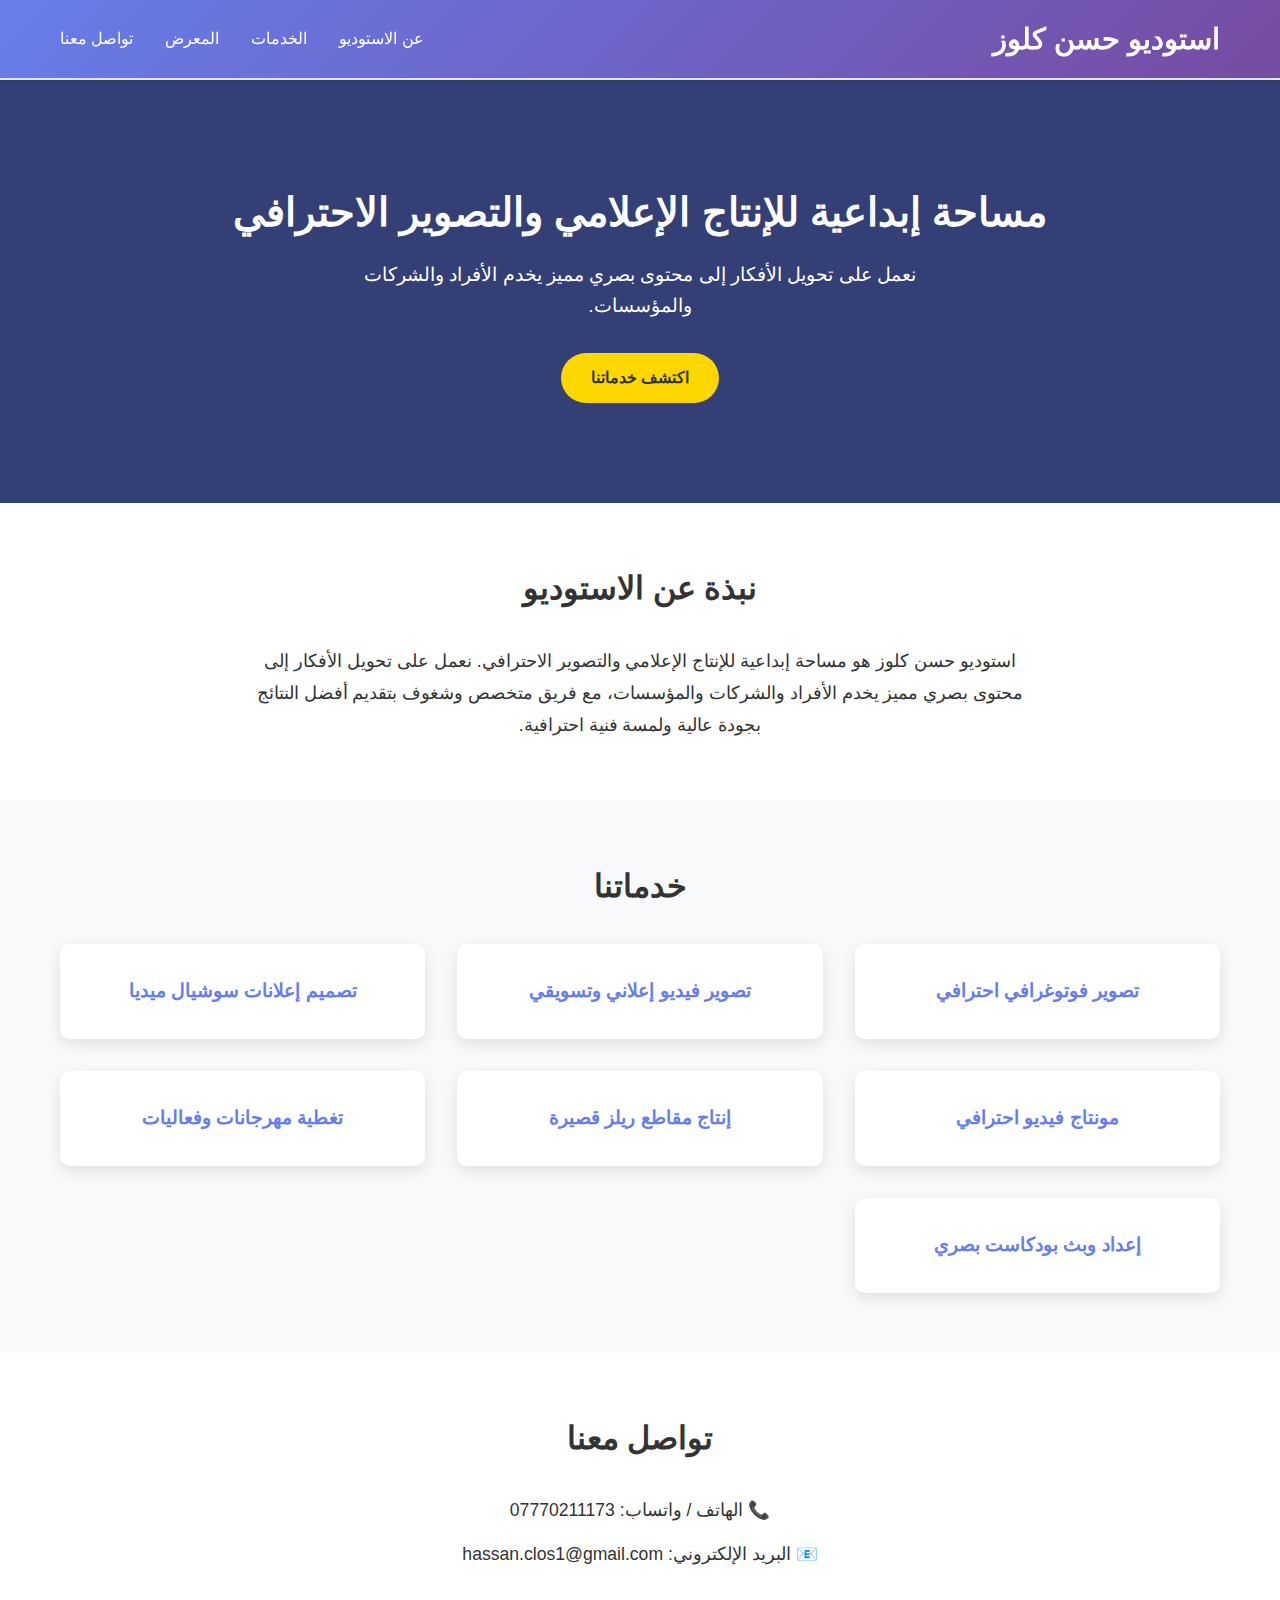
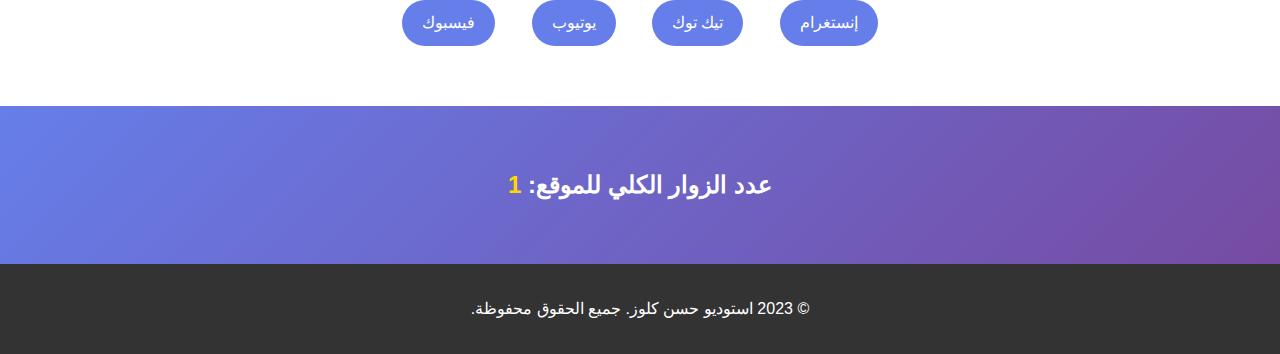
<file: index.html>
<!DOCTYPE html>
<html lang="ar" dir="rtl">
<head>
    <meta charset="UTF-8">
    <meta name="viewport" content="width=device-width, initial-scale=1.0">
    <title>استوديو حسن كلوز</title>
    <link rel="stylesheet" href="style.css">
</head>
<body>
    <header>
        <div class="container">
            <h1>استوديو حسن كلوز</h1>
            <nav>
                <ul>
                    <li><a href="#about">عن الاستوديو</a></li>
                    <li><a href="services.html">الخدمات</a></li>
                    <li><a href="gallery.html">المعرض</a></li>
                    <li><a href="contact.html">تواصل معنا</a></li>
                </ul>
            </nav>
        </div>
    </header>

    <main>
        <section id="hero" class="hero">
            <div class="container">
                <h2>مساحة إبداعية للإنتاج الإعلامي والتصوير الاحترافي</h2>
                <p>نعمل على تحويل الأفكار إلى محتوى بصري مميز يخدم الأفراد والشركات والمؤسسات.</p>
                <a href="services.html" class="btn">اكتشف خدماتنا</a>
            </div>
        </section>

        <section id="about" class="about">
            <div class="container">
                <h2>نبذة عن الاستوديو</h2>
                <p>استوديو حسن كلوز هو مساحة إبداعية للإنتاج الإعلامي والتصوير الاحترافي. نعمل على تحويل الأفكار إلى محتوى بصري مميز يخدم الأفراد والشركات والمؤسسات، مع فريق متخصص وشغوف بتقديم أفضل النتائج بجودة عالية ولمسة فنية احترافية.</p>
            </div>
        </section>

        <section id="services" class="services">
            <div class="container">
                <h2>خدماتنا</h2>
                <div class="service-grid">
                    <div class="service-item">
                        <h3>تصوير فوتوغرافي احترافي</h3>
                    </div>
                    <div class="service-item">
                        <h3>تصوير فيديو إعلاني وتسويقي</h3>
                    </div>
                    <div class="service-item">
                        <h3>تصميم إعلانات سوشيال ميديا</h3>
                    </div>
                    <div class="service-item">
                        <h3>مونتاج فيديو احترافي</h3>
                    </div>
                    <div class="service-item">
                        <h3>إنتاج مقاطع ريلز قصيرة</h3>
                    </div>
                    <div class="service-item">
                        <h3>تغطية مهرجانات وفعاليات</h3>
                    </div>
                    <div class="service-item">
                        <h3>إعداد وبث بودكاست بصري</h3>
                    </div>
                </div>
            </div>
        </section>

        <section id="contact" class="contact">
            <div class="container">
                <h2>تواصل معنا</h2>
                <p>📞 الهاتف / واتساب: 07770211173</p>
                <p>📧 البريد الإلكتروني: hassan.clos1@gmail.com</p>
                <div class="social-links">
                    <a href="https://instagram.com/hassan.clos" target="_blank">إنستغرام</a>
                    <a href="https://tiktok.com/@hassan.clos" target="_blank">تيك توك</a>
                    <a href="https://youtube.com/@hassan.clos1" target="_blank">يوتيوب</a>
                    <a href="https://facebook.com/استوديو-حسن-كلوز" target="_blank">فيسبوك</a>
                </div>
            </div>
        </section>

        <section id="visitor-counter" class="visitor-counter">
            <div class="container">
                <h2>عدد الزوار الكلي للموقع: <span id="visitorCount">0</span></h2>
            </div>
        </section>

    </main>

    <footer>
        <div class="container">
            <p>&copy; 2023 استوديو حسن كلوز. جميع الحقوق محفوظة.</p>
        </div>
    </footer>

    <script src="script.js"></script>
</body>
</html>
</file>
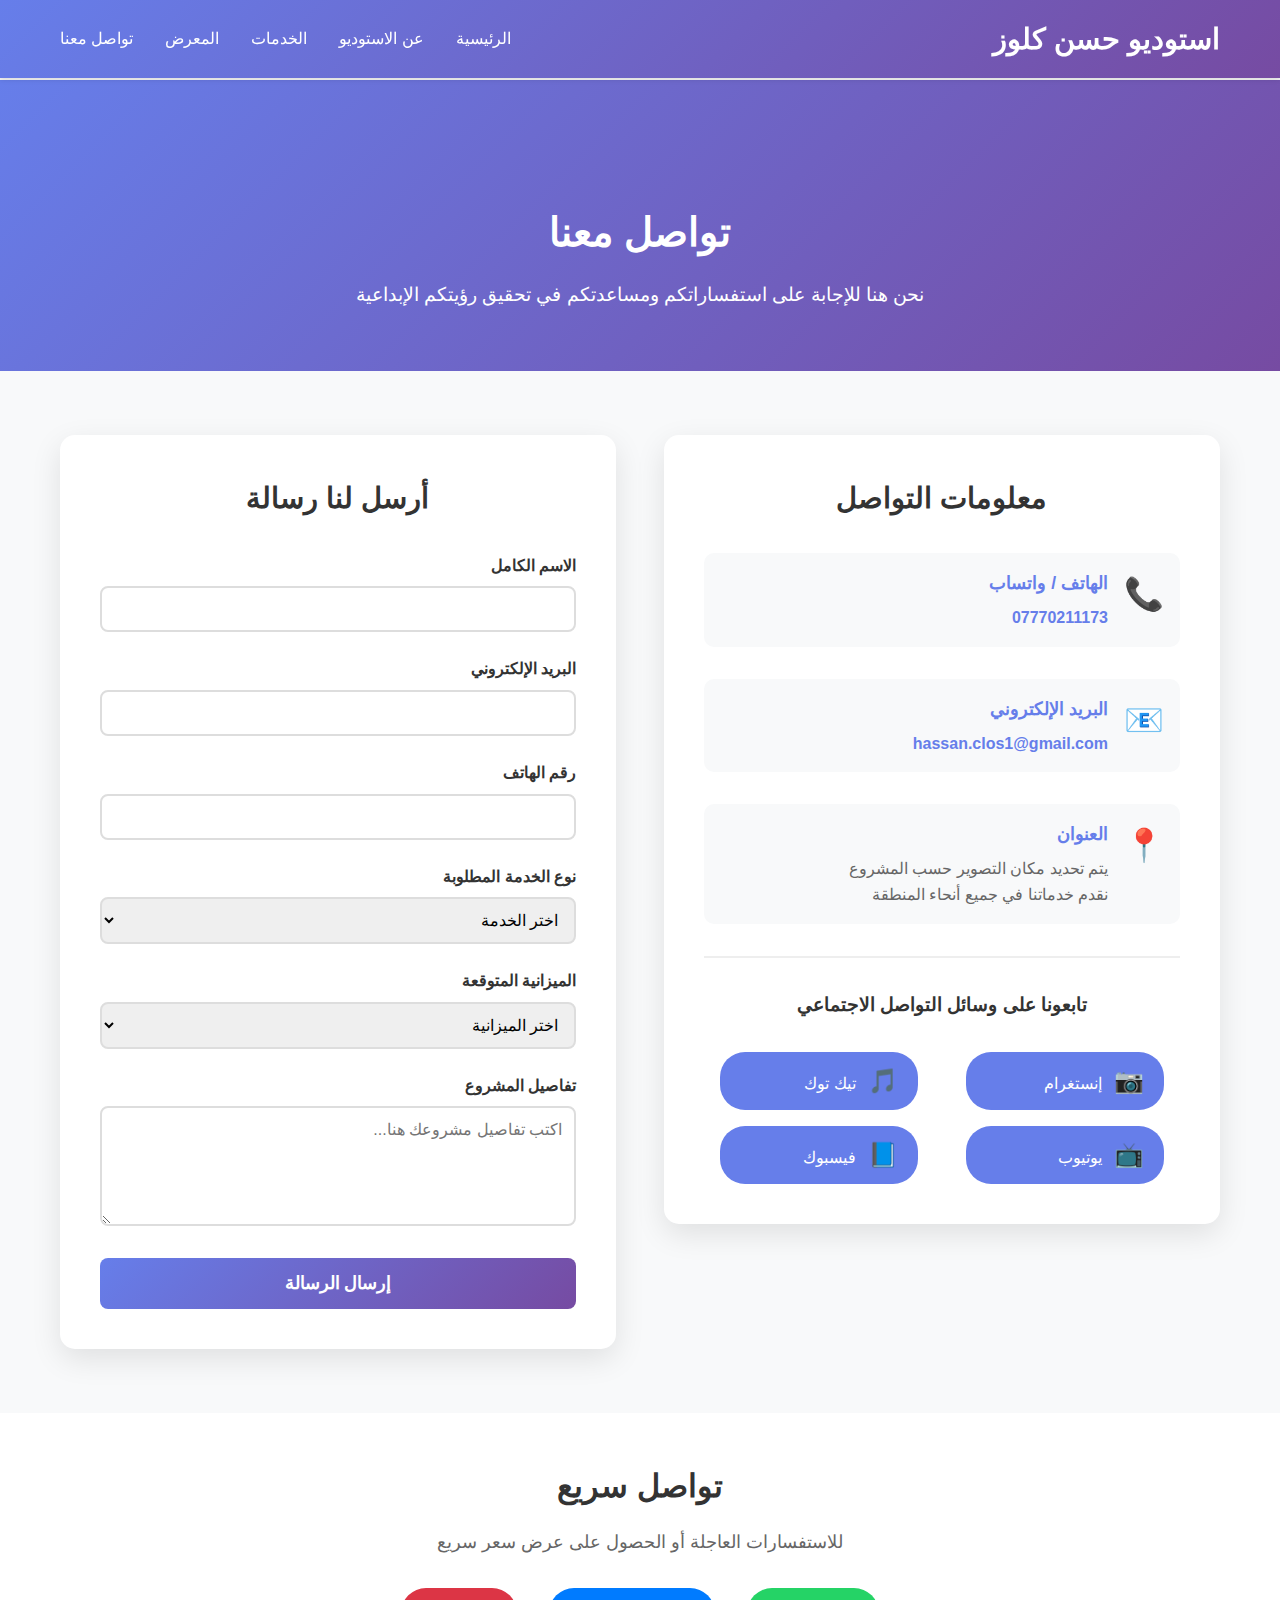
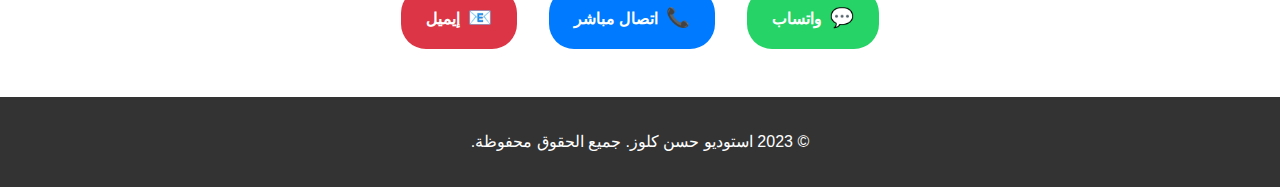
<file: contact.html>
<!DOCTYPE html>
<html lang="ar" dir="rtl">
<head>
    <meta charset="UTF-8">
    <meta name="viewport" content="width=device-width, initial-scale=1.0">
    <title>تواصل معنا - استوديو حسن كلوز</title>
    <link rel="stylesheet" href="style.css">
    <link rel="stylesheet" href="contact.css">
</head>
<body>
    <header>
        <div class="container">
            <h1><a href="index.html" style="color: white; text-decoration: none;">استوديو حسن كلوز</a></h1>
            <nav>
                <ul>
                    <li><a href="index.html">الرئيسية</a></li>
                    <li><a href="index.html#about">عن الاستوديو</a></li>
                    <li><a href="services.html">الخدمات</a></li>
                    <li><a href="gallery.html">المعرض</a></li>
                    <li><a href="contact.html">تواصل معنا</a></li>
                </ul>
            </nav>
        </div>
    </header>

    <main>
        <section class="contact-hero">
            <div class="container">
                <h1>تواصل معنا</h1>
                <p>نحن هنا للإجابة على استفساراتكم ومساعدتكم في تحقيق رؤيتكم الإبداعية</p>
            </div>
        </section>

        <section class="contact-content">
            <div class="container">
                <div class="contact-grid">
                    <!-- معلومات التواصل -->
                    <div class="contact-info">
                        <h2>معلومات التواصل</h2>
                        
                        <div class="contact-item">
                            <div class="contact-icon">📞</div>
                            <div class="contact-details">
                                <h3>الهاتف / واتساب</h3>
                                <p><a href="tel:07770211173">07770211173</a></p>
                            </div>
                        </div>

                        <div class="contact-item">
                            <div class="contact-icon">📧</div>
                            <div class="contact-details">
                                <h3>البريد الإلكتروني</h3>
                                <p><a href="mailto:hassan.clos1@gmail.com">hassan.clos1@gmail.com</a></p>
                            </div>
                        </div>

                        <div class="contact-item">
                            <div class="contact-icon">📍</div>
                            <div class="contact-details">
                                <h3>العنوان</h3>
                                <p>يتم تحديد مكان التصوير حسب المشروع<br>
                                نقدم خدماتنا في جميع أنحاء المنطقة</p>
                            </div>
                        </div>

                        <div class="social-media">
                            <h3>تابعونا على وسائل التواصل الاجتماعي</h3>
                            <div class="social-links">
                                <a href="https://instagram.com/hassan.clos" target="_blank" class="social-link instagram">
                                    <span class="social-icon">📷</span>
                                    <span>إنستغرام</span>
                                </a>
                                <a href="https://tiktok.com/@hassan.clos" target="_blank" class="social-link tiktok">
                                    <span class="social-icon">🎵</span>
                                    <span>تيك توك</span>
                                </a>
                                <a href="https://youtube.com/@hassan.clos1" target="_blank" class="social-link youtube">
                                    <span class="social-icon">📺</span>
                                    <span>يوتيوب</span>
                                </a>
                                <a href="https://facebook.com/استوديو-حسن-كلوز" target="_blank" class="social-link facebook">
                                    <span class="social-icon">📘</span>
                                    <span>فيسبوك</span>
                                </a>
                            </div>
                        </div>
                    </div>

                    <!-- نموذج التواصل -->
                    <div class="contact-form-container">
                        <h2>أرسل لنا رسالة</h2>
                        <form class="contact-form" onsubmit="submitForm(event)">
                            <div class="form-group">
                                <label for="name">الاسم الكامل</label>
                                <input type="text" id="name" name="name" required>
                            </div>

                            <div class="form-group">
                                <label for="email">البريد الإلكتروني</label>
                                <input type="email" id="email" name="email" required>
                            </div>

                            <div class="form-group">
                                <label for="phone">رقم الهاتف</label>
                                <input type="tel" id="phone" name="phone">
                            </div>

                            <div class="form-group">
                                <label for="service">نوع الخدمة المطلوبة</label>
                                <select id="service" name="service" required>
                                    <option value="">اختر الخدمة</option>
                                    <option value="photography">تصوير فوتوغرافي احترافي</option>
                                    <option value="video">تصوير فيديو إعلاني وتسويقي</option>
                                    <option value="social-media">تصميم إعلانات سوشيال ميديا</option>
                                    <option value="editing">مونتاج فيديو احترافي</option>
                                    <option value="reels">إنتاج مقاطع ريلز قصيرة</option>
                                    <option value="events">تغطية مهرجانات وفعاليات</option>
                                    <option value="podcast">إعداد وبث بودكاست بصري</option>
                                    <option value="other">خدمة أخرى</option>
                                </select>
                            </div>

                            <div class="form-group">
                                <label for="budget">الميزانية المتوقعة</label>
                                <select id="budget" name="budget">
                                    <option value="">اختر الميزانية</option>
                                    <option value="under-500">أقل من 500 دولار</option>
                                    <option value="500-1000">500 - 1000 دولار</option>
                                    <option value="1000-2000">1000 - 2000 دولار</option>
                                    <option value="2000-5000">2000 - 5000 دولار</option>
                                    <option value="over-5000">أكثر من 5000 دولار</option>
                                </select>
                            </div>

                            <div class="form-group">
                                <label for="message">تفاصيل المشروع</label>
                                <textarea id="message" name="message" rows="5" placeholder="اكتب تفاصيل مشروعك هنا..." required></textarea>
                            </div>

                            <button type="submit" class="submit-btn">إرسال الرسالة</button>
                        </form>
                    </div>
                </div>
            </div>
        </section>

        <section class="quick-contact">
            <div class="container">
                <h2>تواصل سريع</h2>
                <p>للاستفسارات العاجلة أو الحصول على عرض سعر سريع</p>
                <div class="quick-buttons">
                    <a href="https://wa.me/07770211173" target="_blank" class="quick-btn whatsapp">
                        <span class="btn-icon">💬</span>
                        <span>واتساب</span>
                    </a>
                    <a href="tel:07770211173" class="quick-btn phone">
                        <span class="btn-icon">📞</span>
                        <span>اتصال مباشر</span>
                    </a>
                    <a href="mailto:hassan.clos1@gmail.com" class="quick-btn email">
                        <span class="btn-icon">📧</span>
                        <span>إيميل</span>
                    </a>
                </div>
            </div>
        </section>
    </main>

    <footer>
        <div class="container">
            <p>&copy; 2023 استوديو حسن كلوز. جميع الحقوق محفوظة.</p>
        </div>
    </footer>

    <script src="script.js"></script>
    <script src="contact.js"></script>
</body>
</html>
</file>
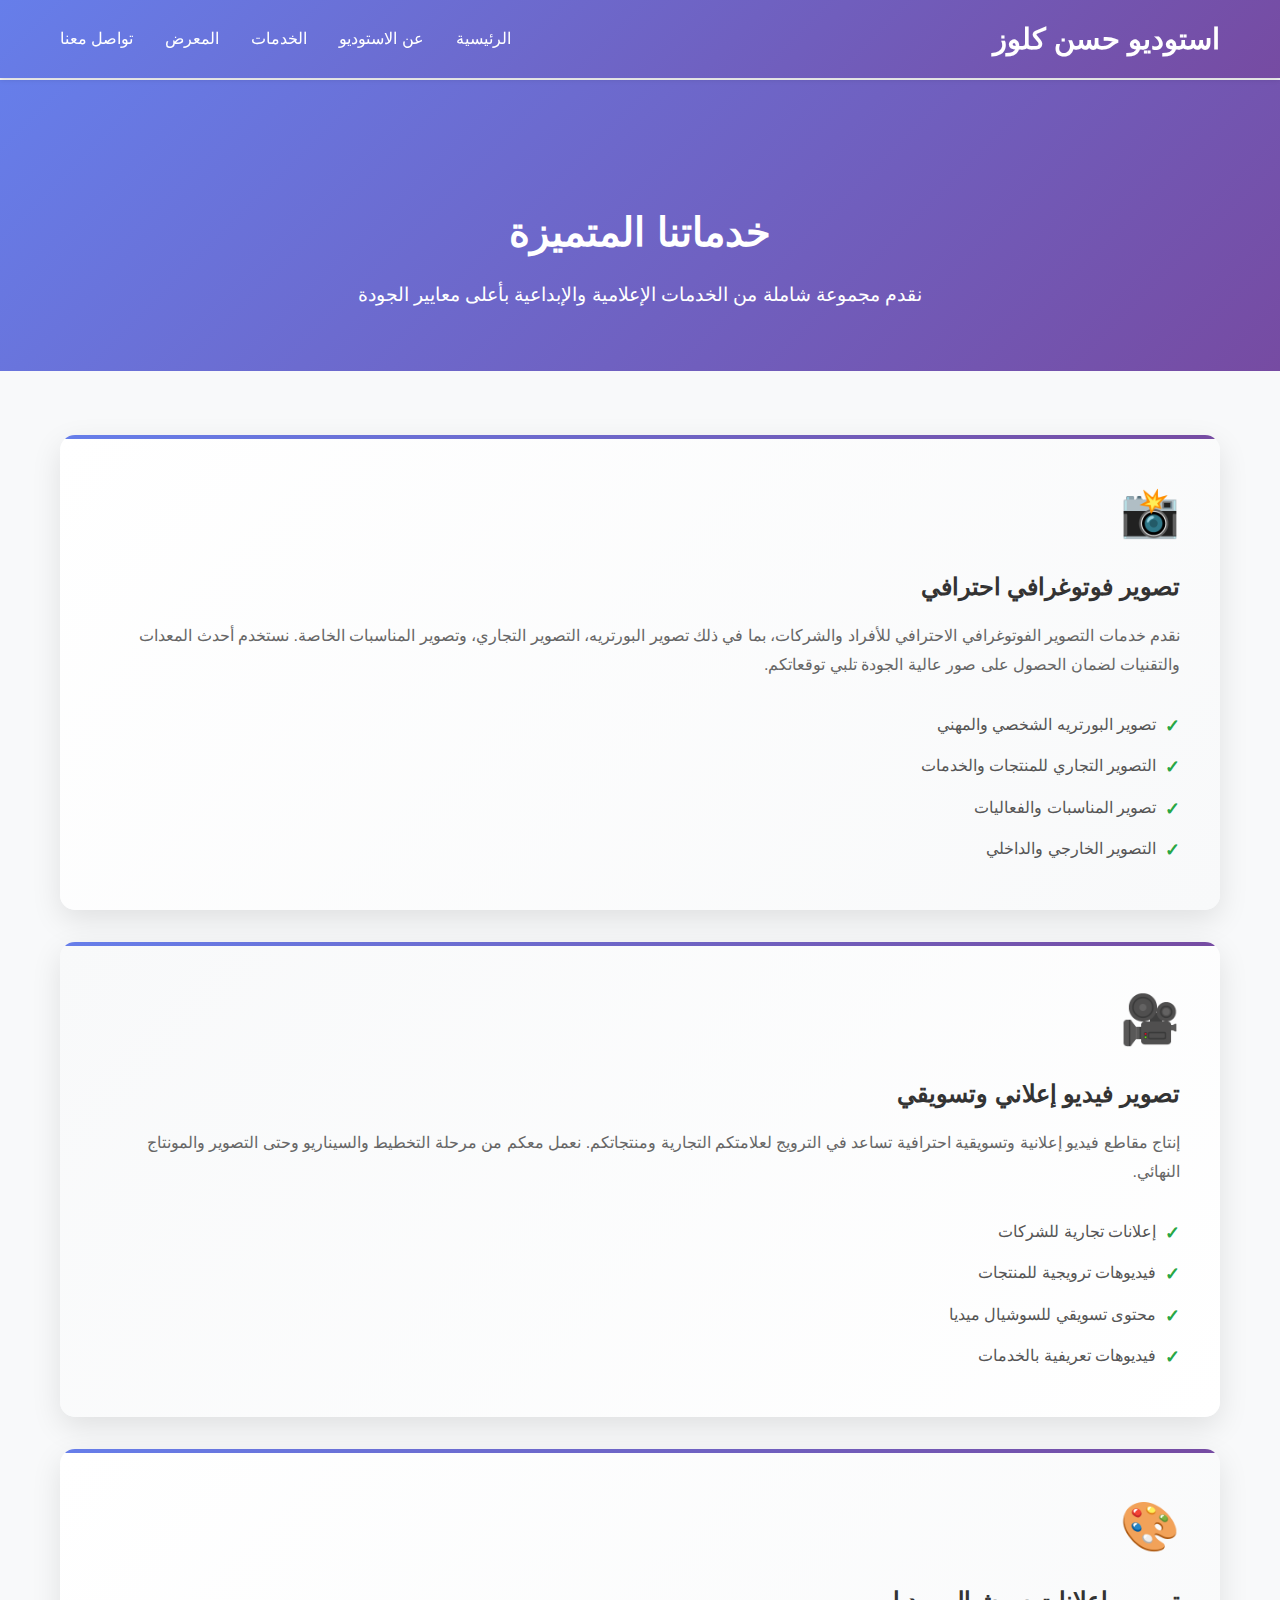
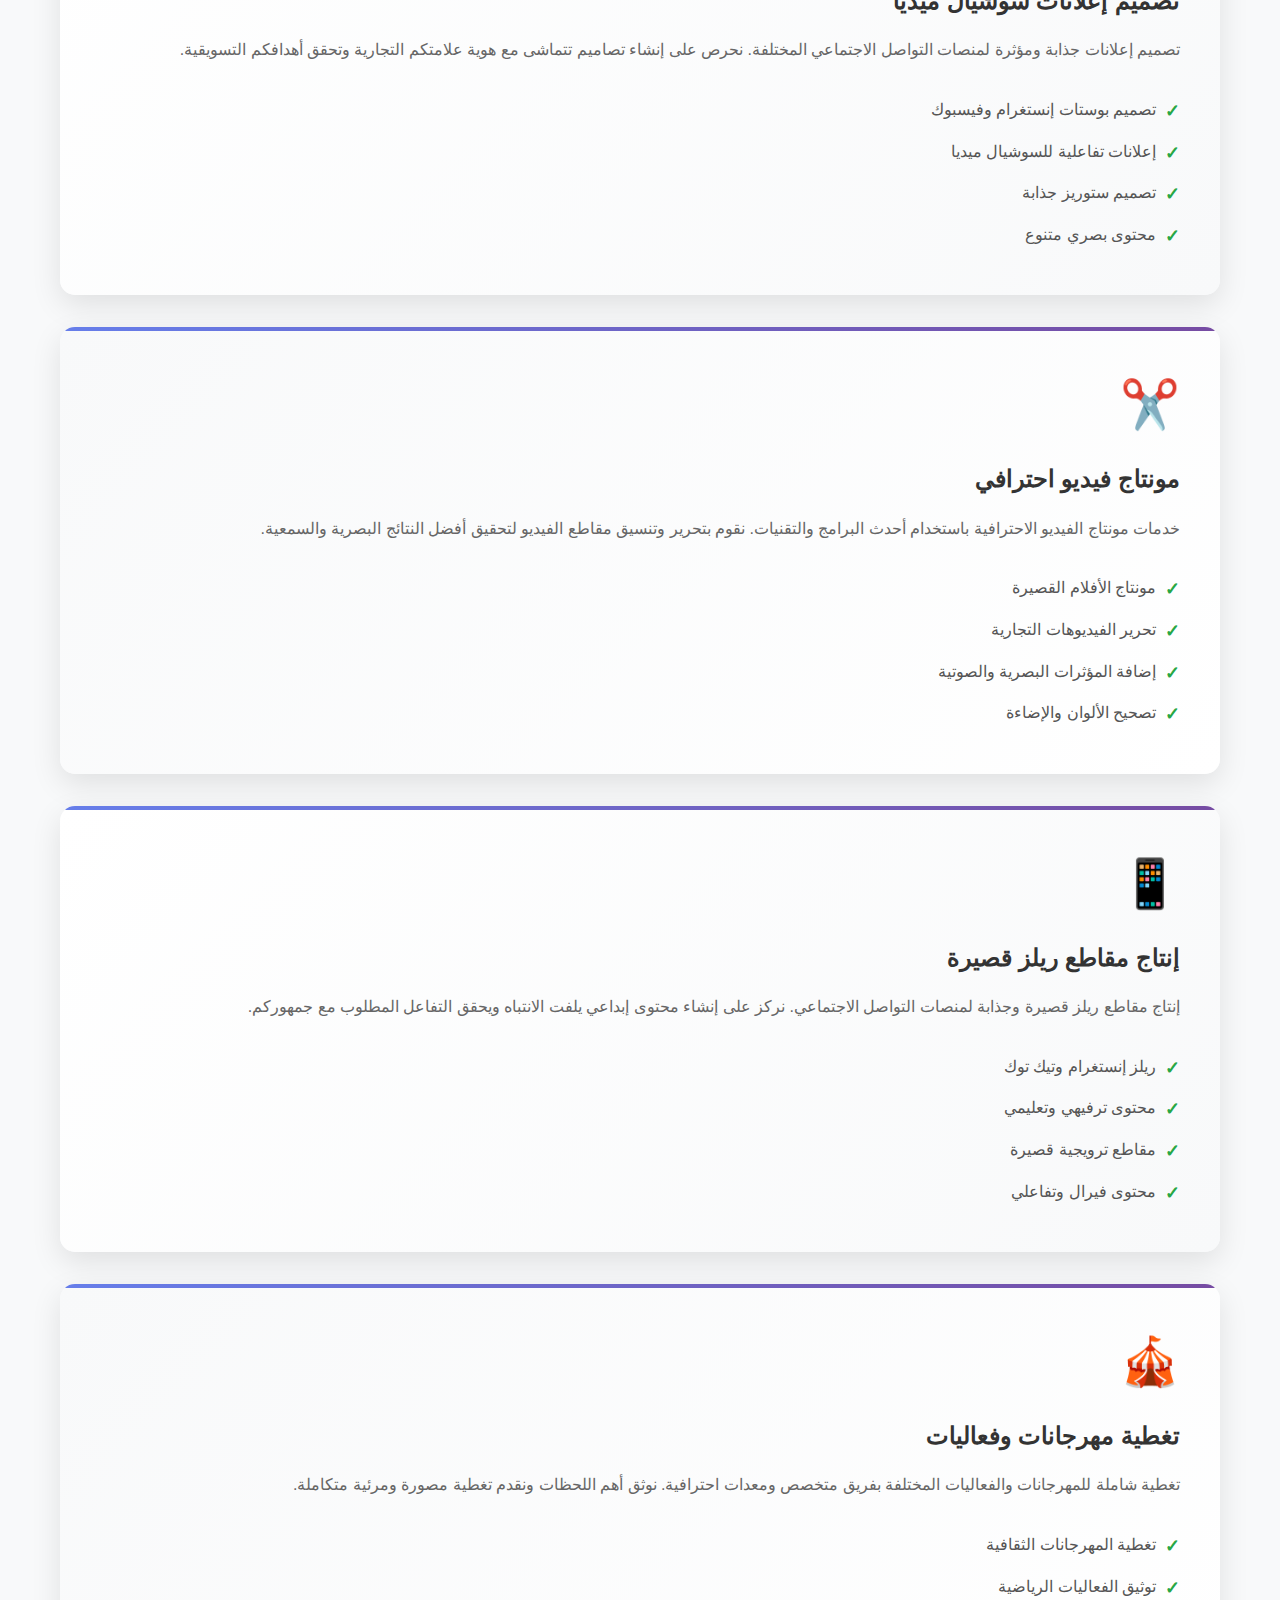
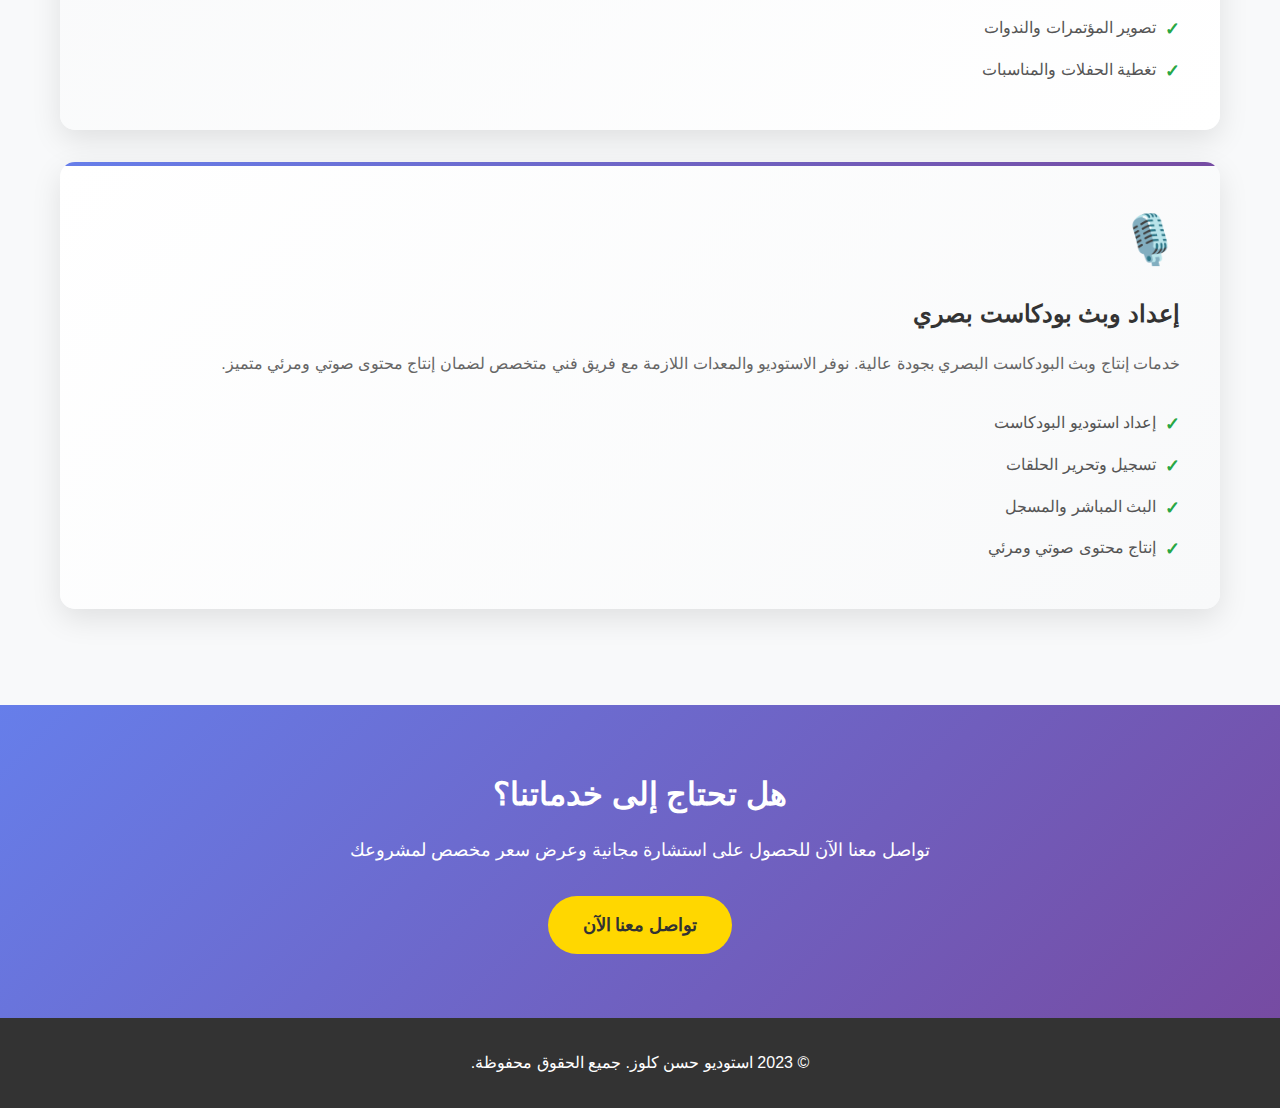
<file: services.html>
<!DOCTYPE html>
<html lang="ar" dir="rtl">
<head>
    <meta charset="UTF-8">
    <meta name="viewport" content="width=device-width, initial-scale=1.0">
    <title>خدماتنا - استوديو حسن كلوز</title>
    <link rel="stylesheet" href="style.css">
    <link rel="stylesheet" href="services.css">
</head>
<body>
    <header>
        <div class="container">
            <h1><a href="index.html" style="color: white; text-decoration: none;">استوديو حسن كلوز</a></h1>
            <nav>
                <ul>
                    <li><a href="index.html">الرئيسية</a></li>
                    <li><a href="index.html#about">عن الاستوديو</a></li>
                    <li><a href="services.html">الخدمات</a></li>
                    <li><a href="gallery.html">المعرض</a></li>
                    <li><a href="contact.html">تواصل معنا</a></li>
                </ul>
            </nav>
        </div>
    </header>

    <main>
        <section class="services-hero">
            <div class="container">
                <h1>خدماتنا المتميزة</h1>
                <p>نقدم مجموعة شاملة من الخدمات الإعلامية والإبداعية بأعلى معايير الجودة</p>
            </div>
        </section>

        <section class="services-detailed">
            <div class="container">
                <div class="service-card">
                    <div class="service-icon">📸</div>
                    <h3>تصوير فوتوغرافي احترافي</h3>
                    <p>نقدم خدمات التصوير الفوتوغرافي الاحترافي للأفراد والشركات، بما في ذلك تصوير البورتريه، التصوير التجاري، وتصوير المناسبات الخاصة. نستخدم أحدث المعدات والتقنيات لضمان الحصول على صور عالية الجودة تلبي توقعاتكم.</p>
                    <ul class="service-features">
                        <li>تصوير البورتريه الشخصي والمهني</li>
                        <li>التصوير التجاري للمنتجات والخدمات</li>
                        <li>تصوير المناسبات والفعاليات</li>
                        <li>التصوير الخارجي والداخلي</li>
                    </ul>
                </div>

                <div class="service-card">
                    <div class="service-icon">🎥</div>
                    <h3>تصوير فيديو إعلاني وتسويقي</h3>
                    <p>إنتاج مقاطع فيديو إعلانية وتسويقية احترافية تساعد في الترويج لعلامتكم التجارية ومنتجاتكم. نعمل معكم من مرحلة التخطيط والسيناريو وحتى التصوير والمونتاج النهائي.</p>
                    <ul class="service-features">
                        <li>إعلانات تجارية للشركات</li>
                        <li>فيديوهات ترويجية للمنتجات</li>
                        <li>محتوى تسويقي للسوشيال ميديا</li>
                        <li>فيديوهات تعريفية بالخدمات</li>
                    </ul>
                </div>

                <div class="service-card">
                    <div class="service-icon">🎨</div>
                    <h3>تصميم إعلانات سوشيال ميديا</h3>
                    <p>تصميم إعلانات جذابة ومؤثرة لمنصات التواصل الاجتماعي المختلفة. نحرص على إنشاء تصاميم تتماشى مع هوية علامتكم التجارية وتحقق أهدافكم التسويقية.</p>
                    <ul class="service-features">
                        <li>تصميم بوستات إنستغرام وفيسبوك</li>
                        <li>إعلانات تفاعلية للسوشيال ميديا</li>
                        <li>تصميم ستوريز جذابة</li>
                        <li>محتوى بصري متنوع</li>
                    </ul>
                </div>

                <div class="service-card">
                    <div class="service-icon">✂️</div>
                    <h3>مونتاج فيديو احترافي</h3>
                    <p>خدمات مونتاج الفيديو الاحترافية باستخدام أحدث البرامج والتقنيات. نقوم بتحرير وتنسيق مقاطع الفيديو لتحقيق أفضل النتائج البصرية والسمعية.</p>
                    <ul class="service-features">
                        <li>مونتاج الأفلام القصيرة</li>
                        <li>تحرير الفيديوهات التجارية</li>
                        <li>إضافة المؤثرات البصرية والصوتية</li>
                        <li>تصحيح الألوان والإضاءة</li>
                    </ul>
                </div>

                <div class="service-card">
                    <div class="service-icon">📱</div>
                    <h3>إنتاج مقاطع ريلز قصيرة</h3>
                    <p>إنتاج مقاطع ريلز قصيرة وجذابة لمنصات التواصل الاجتماعي. نركز على إنشاء محتوى إبداعي يلفت الانتباه ويحقق التفاعل المطلوب مع جمهوركم.</p>
                    <ul class="service-features">
                        <li>ريلز إنستغرام وتيك توك</li>
                        <li>محتوى ترفيهي وتعليمي</li>
                        <li>مقاطع ترويجية قصيرة</li>
                        <li>محتوى فيرال وتفاعلي</li>
                    </ul>
                </div>

                <div class="service-card">
                    <div class="service-icon">🎪</div>
                    <h3>تغطية مهرجانات وفعاليات</h3>
                    <p>تغطية شاملة للمهرجانات والفعاليات المختلفة بفريق متخصص ومعدات احترافية. نوثق أهم اللحظات ونقدم تغطية مصورة ومرئية متكاملة.</p>
                    <ul class="service-features">
                        <li>تغطية المهرجانات الثقافية</li>
                        <li>توثيق الفعاليات الرياضية</li>
                        <li>تصوير المؤتمرات والندوات</li>
                        <li>تغطية الحفلات والمناسبات</li>
                    </ul>
                </div>

                <div class="service-card">
                    <div class="service-icon">🎙️</div>
                    <h3>إعداد وبث بودكاست بصري</h3>
                    <p>خدمات إنتاج وبث البودكاست البصري بجودة عالية. نوفر الاستوديو والمعدات اللازمة مع فريق فني متخصص لضمان إنتاج محتوى صوتي ومرئي متميز.</p>
                    <ul class="service-features">
                        <li>إعداد استوديو البودكاست</li>
                        <li>تسجيل وتحرير الحلقات</li>
                        <li>البث المباشر والمسجل</li>
                        <li>إنتاج محتوى صوتي ومرئي</li>
                    </ul>
                </div>
            </div>
        </section>

        <section class="cta-section">
            <div class="container">
                <h2>هل تحتاج إلى خدماتنا؟</h2>
                <p>تواصل معنا الآن للحصول على استشارة مجانية وعرض سعر مخصص لمشروعك</p>
                <a href="contact.html" class="btn">تواصل معنا الآن</a>
            </div>
        </section>
    </main>

    <footer>
        <div class="container">
            <p>&copy; 2023 استوديو حسن كلوز. جميع الحقوق محفوظة.</p>
        </div>
    </footer>

    <script src="script.js"></script>
</body>
</html>
</file>
<file: style.css>
/* إعدادات عامة */
* {
    margin: 0;
    padding: 0;
    box-sizing: border-box;
}

body {
    font-family: 'Arial', sans-serif;
    line-height: 1.6;
    color: #333;
    background-color: #f4f4f4;
}

.container {
    max-width: 1200px;
    margin: 0 auto;
    padding: 0 20px;
}

/* الهيدر */
header {
    background: linear-gradient(135deg, #667eea 0%, #764ba2 100%);
    color: white;
    padding: 1rem 0;
    position: fixed;
    width: 100%;
    top: 0;
    z-index: 1000;
    box-shadow: 0 2px 5px rgba(0,0,0,0.1);
}

header .container {
    display: flex;
    justify-content: space-between;
    align-items: center;
}

header h1 {
    font-size: 1.8rem;
    font-weight: bold;
}

nav ul {
    display: flex;
    list-style: none;
    gap: 2rem;
}

nav a {
    color: white;
    text-decoration: none;
    font-weight: 500;
    transition: color 0.3s ease;
}

nav a:hover {
    color: #ffd700;
}

/* المحتوى الرئيسي */
main {
    margin-top: 80px;
}

/* قسم البطل */
.hero {
    background: linear-gradient(rgba(0,0,0,0.5), rgba(0,0,0,0.5)), url('data:image/svg+xml,<svg xmlns="http://www.w3.org/2000/svg" viewBox="0 0 1200 600"><rect fill="%23667eea" width="1200" height="600"/></svg>');
    background-size: cover;
    background-position: center;
    color: white;
    text-align: center;
    padding: 100px 0;
}

.hero h2 {
    font-size: 2.5rem;
    margin-bottom: 1rem;
}

.hero p {
    font-size: 1.2rem;
    margin-bottom: 2rem;
    max-width: 600px;
    margin-left: auto;
    margin-right: auto;
}

.btn {
    display: inline-block;
    background: #ffd700;
    color: #333;
    padding: 12px 30px;
    text-decoration: none;
    border-radius: 25px;
    font-weight: bold;
    transition: transform 0.3s ease, box-shadow 0.3s ease;
}

.btn:hover {
    transform: translateY(-2px);
    box-shadow: 0 5px 15px rgba(255,215,0,0.4);
}

/* الأقسام */
section {
    padding: 60px 0;
}

.about {
    background: white;
}

.about h2, .services h2, .contact h2 {
    text-align: center;
    margin-bottom: 2rem;
    font-size: 2rem;
    color: #333;
}

.about p {
    text-align: center;
    font-size: 1.1rem;
    max-width: 800px;
    margin: 0 auto;
    line-height: 1.8;
}

/* الخدمات */
.services {
    background: #f8f9fa;
}

.service-grid {
    display: grid;
    grid-template-columns: repeat(auto-fit, minmax(300px, 1fr));
    gap: 2rem;
    margin-top: 2rem;
}

.service-item {
    background: white;
    padding: 2rem;
    border-radius: 10px;
    text-align: center;
    box-shadow: 0 5px 15px rgba(0,0,0,0.1);
    transition: transform 0.3s ease;
}

.service-item:hover {
    transform: translateY(-5px);
}

.service-item h3 {
    color: #667eea;
    font-size: 1.2rem;
}

/* التواصل */
.contact {
    background: white;
    text-align: center;
}

.contact p {
    margin: 1rem 0;
    font-size: 1.1rem;
}

.social-links {
    margin-top: 2rem;
}

.social-links a {
    display: inline-block;
    margin: 0 1rem;
    padding: 10px 20px;
    background: #667eea;
    color: white;
    text-decoration: none;
    border-radius: 25px;
    transition: background 0.3s ease;
}

.social-links a:hover {
    background: #764ba2;
}

/* عداد الزوار */
.visitor-counter {
    background: linear-gradient(135deg, #667eea 0%, #764ba2 100%);
    color: white;
    text-align: center;
}

.visitor-counter h2 {
    font-size: 1.5rem;
}

#visitorCount {
    color: #ffd700;
    font-weight: bold;
}

/* الفوتر */
footer {
    background: #333;
    color: white;
    text-align: center;
    padding: 2rem 0;
}

/* استجابة للشاشات الصغيرة */
@media (max-width: 768px) {
    header .container {
        flex-direction: column;
        gap: 1rem;
    }
    
    nav ul {
        flex-direction: column;
        gap: 1rem;
        text-align: center;
    }
    
    .hero h2 {
        font-size: 2rem;
    }
    
    .hero p {
        font-size: 1rem;
    }
    
    .service-grid {
        grid-template-columns: 1fr;
    }
    
    .social-links a {
        display: block;
        margin: 0.5rem 0;
    }
}
</file>
<file: contact.css>
/* تصميم صفحة التواصل */
.contact-hero {
    background: linear-gradient(135deg, #667eea 0%, #764ba2 100%);
    color: white;
    text-align: center;
    padding: 120px 0 60px 0;
    margin-top: 80px;
}

.contact-hero h1 {
    font-size: 2.5rem;
    margin-bottom: 1rem;
}

.contact-hero p {
    font-size: 1.2rem;
    max-width: 600px;
    margin: 0 auto;
}

/* محتوى التواصل */
.contact-content {
    padding: 4rem 0;
    background: #f8f9fa;
}

.contact-grid {
    display: grid;
    grid-template-columns: 1fr 1fr;
    gap: 3rem;
    align-items: start;
}

/* معلومات التواصل */
.contact-info {
    background: white;
    padding: 2.5rem;
    border-radius: 15px;
    box-shadow: 0 10px 30px rgba(0,0,0,0.1);
}

.contact-info h2 {
    color: #333;
    margin-bottom: 2rem;
    font-size: 1.8rem;
    text-align: center;
}

.contact-item {
    display: flex;
    align-items: flex-start;
    margin-bottom: 2rem;
    padding: 1rem;
    background: #f8f9fa;
    border-radius: 10px;
    transition: transform 0.3s ease;
}

.contact-item:hover {
    transform: translateX(-5px);
}

.contact-icon {
    font-size: 2rem;
    margin-left: 1rem;
    flex-shrink: 0;
}

.contact-details h3 {
    color: #667eea;
    margin-bottom: 0.5rem;
    font-size: 1.1rem;
}

.contact-details p {
    color: #666;
    margin: 0;
    line-height: 1.6;
}

.contact-details a {
    color: #667eea;
    text-decoration: none;
    font-weight: bold;
}

.contact-details a:hover {
    color: #764ba2;
}

/* وسائل التواصل الاجتماعي */
.social-media {
    margin-top: 2rem;
    padding-top: 2rem;
    border-top: 2px solid #eee;
}

.social-media h3 {
    color: #333;
    margin-bottom: 1rem;
    text-align: center;
}

.social-links {
    display: grid;
    grid-template-columns: 1fr 1fr;
    gap: 1rem;
}

.social-link {
    display: flex;
    align-items: center;
    padding: 1rem;
    background: linear-gradient(135deg, #667eea 0%, #764ba2 100%);
    color: white;
    text-decoration: none;
    border-radius: 10px;
    transition: transform 0.3s ease;
}

.social-link:hover {
    transform: translateY(-3px);
}

.social-icon {
    font-size: 1.5rem;
    margin-left: 0.5rem;
}

/* نموذج التواصل */
.contact-form-container {
    background: white;
    padding: 2.5rem;
    border-radius: 15px;
    box-shadow: 0 10px 30px rgba(0,0,0,0.1);
}

.contact-form-container h2 {
    color: #333;
    margin-bottom: 2rem;
    font-size: 1.8rem;
    text-align: center;
}

.form-group {
    margin-bottom: 1.5rem;
}

.form-group label {
    display: block;
    margin-bottom: 0.5rem;
    color: #333;
    font-weight: bold;
}

.form-group input,
.form-group select,
.form-group textarea {
    width: 100%;
    padding: 12px;
    border: 2px solid #ddd;
    border-radius: 8px;
    font-size: 1rem;
    transition: border-color 0.3s ease;
    font-family: inherit;
}

.form-group input:focus,
.form-group select:focus,
.form-group textarea:focus {
    outline: none;
    border-color: #667eea;
}

.form-group textarea {
    resize: vertical;
    min-height: 120px;
}

.submit-btn {
    width: 100%;
    padding: 15px;
    background: linear-gradient(135deg, #667eea 0%, #764ba2 100%);
    color: white;
    border: none;
    border-radius: 8px;
    font-size: 1.1rem;
    font-weight: bold;
    cursor: pointer;
    transition: transform 0.3s ease;
}

.submit-btn:hover {
    transform: translateY(-2px);
}

/* التواصل السريع */
.quick-contact {
    background: white;
    padding: 3rem 0;
    text-align: center;
}

.quick-contact h2 {
    color: #333;
    margin-bottom: 1rem;
    font-size: 2rem;
}

.quick-contact p {
    color: #666;
    margin-bottom: 2rem;
    font-size: 1.1rem;
}

.quick-buttons {
    display: flex;
    justify-content: center;
    gap: 2rem;
    flex-wrap: wrap;
}

.quick-btn {
    display: flex;
    align-items: center;
    padding: 15px 25px;
    text-decoration: none;
    border-radius: 25px;
    font-weight: bold;
    transition: transform 0.3s ease;
    color: white;
}

.quick-btn:hover {
    transform: translateY(-3px);
}

.whatsapp {
    background: #25d366;
}

.phone {
    background: #007bff;
}

.email {
    background: #dc3545;
}

.btn-icon {
    font-size: 1.2rem;
    margin-left: 0.5rem;
}

/* استجابة للشاشات الصغيرة */
@media (max-width: 768px) {
    .contact-grid {
        grid-template-columns: 1fr;
        gap: 2rem;
    }
    
    .contact-info,
    .contact-form-container {
        padding: 2rem;
    }
    
    .social-links {
        grid-template-columns: 1fr;
    }
    
    .quick-buttons {
        flex-direction: column;
        align-items: center;
    }
    
    .quick-btn {
        width: 200px;
        justify-content: center;
    }
    
    .contact-hero h1 {
        font-size: 2rem;
    }
    
    .contact-hero p {
        font-size: 1rem;
    }
}

@media (max-width: 480px) {
    .contact-info,
    .contact-form-container {
        padding: 1.5rem;
    }
    
    .contact-item {
        flex-direction: column;
        text-align: center;
    }
    
    .contact-icon {
        margin-left: 0;
        margin-bottom: 0.5rem;
    }
}
</file>
<file: services.css>
/* تصميم صفحة الخدمات */
.services-hero {
    background: linear-gradient(135deg, #667eea 0%, #764ba2 100%);
    color: white;
    text-align: center;
    padding: 120px 0 60px 0;
    margin-top: 80px;
}

.services-hero h1 {
    font-size: 2.5rem;
    margin-bottom: 1rem;
}

.services-hero p {
    font-size: 1.2rem;
    max-width: 600px;
    margin: 0 auto;
}

/* قسم الخدمات المفصلة */
.services-detailed {
    padding: 4rem 0;
    background: #f8f9fa;
}

.service-card {
    background: white;
    padding: 2.5rem;
    margin-bottom: 2rem;
    border-radius: 15px;
    box-shadow: 0 10px 30px rgba(0,0,0,0.1);
    transition: transform 0.3s ease, box-shadow 0.3s ease;
    position: relative;
    overflow: hidden;
}

.service-card::before {
    content: '';
    position: absolute;
    top: 0;
    left: 0;
    width: 100%;
    height: 4px;
    background: linear-gradient(135deg, #667eea 0%, #764ba2 100%);
}

.service-card:hover {
    transform: translateY(-5px);
    box-shadow: 0 15px 40px rgba(0,0,0,0.15);
}

.service-icon {
    font-size: 3rem;
    margin-bottom: 1rem;
    display: inline-block;
}

.service-card h3 {
    color: #333;
    font-size: 1.5rem;
    margin-bottom: 1rem;
    font-weight: bold;
}

.service-card p {
    color: #666;
    line-height: 1.8;
    margin-bottom: 1.5rem;
    font-size: 1rem;
}

.service-features {
    list-style: none;
    padding: 0;
}

.service-features li {
    padding: 0.5rem 0;
    color: #555;
    position: relative;
    padding-right: 1.5rem;
}

.service-features li::before {
    content: '✓';
    position: absolute;
    right: 0;
    color: #28a745;
    font-weight: bold;
    font-size: 1.1rem;
}

/* قسم الدعوة للعمل */
.cta-section {
    background: linear-gradient(135deg, #667eea 0%, #764ba2 100%);
    color: white;
    text-align: center;
    padding: 4rem 0;
}

.cta-section h2 {
    font-size: 2rem;
    margin-bottom: 1rem;
}

.cta-section p {
    font-size: 1.1rem;
    margin-bottom: 2rem;
    max-width: 600px;
    margin-left: auto;
    margin-right: auto;
}

.cta-section .btn {
    background: #ffd700;
    color: #333;
    padding: 15px 35px;
    font-size: 1.1rem;
    font-weight: bold;
    text-decoration: none;
    border-radius: 30px;
    display: inline-block;
    transition: all 0.3s ease;
}

.cta-section .btn:hover {
    transform: translateY(-2px);
    box-shadow: 0 8px 20px rgba(255,215,0,0.4);
}

/* تأثيرات إضافية */
.service-card:nth-child(even) {
    background: linear-gradient(135deg, #f8f9fa 0%, #ffffff 100%);
}

.service-card:nth-child(odd) {
    background: linear-gradient(135deg, #ffffff 0%, #f8f9fa 100%);
}

/* استجابة للشاشات الصغيرة */
@media (max-width: 768px) {
    .services-hero h1 {
        font-size: 2rem;
    }
    
    .services-hero p {
        font-size: 1rem;
    }
    
    .service-card {
        padding: 2rem;
        margin-bottom: 1.5rem;
    }
    
    .service-icon {
        font-size: 2.5rem;
    }
    
    .service-card h3 {
        font-size: 1.3rem;
    }
    
    .cta-section h2 {
        font-size: 1.5rem;
    }
    
    .cta-section p {
        font-size: 1rem;
    }
    
    .cta-section .btn {
        padding: 12px 25px;
        font-size: 1rem;
    }
}

@media (max-width: 480px) {
    .service-card {
        padding: 1.5rem;
    }
    
    .service-features li {
        padding-right: 1.2rem;
        font-size: 0.9rem;
    }
}
</file>
